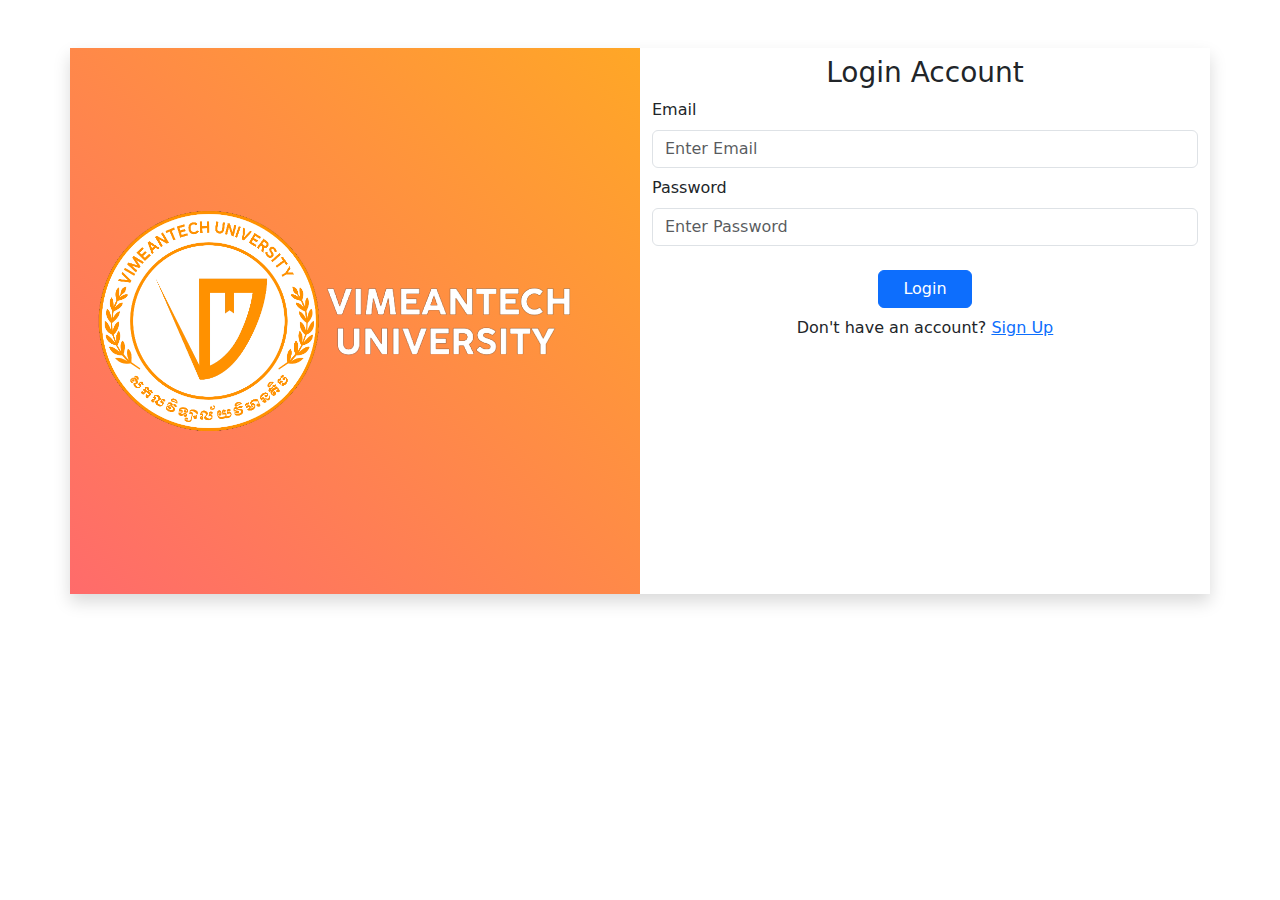
<file: index.html>
<!DOCTYPE html>
<html lang="en">
<head>
  <meta charset="UTF-8" />
  <meta name="viewport"
    content="width=device-width, initial-scale=1" />
  <title>VTU University</title>
  <link rel="stylesheet" href="style.css" />
  <link href="https://cdn.jsdelivr.net/npm/bootstrap@5.3.7/dist/css/bootstrap.min.css" rel="stylesheet" />
  <script src="https://cdn.jsdelivr.net/npm/bootstrap@5.3.7/dist/js/bootstrap.bundle.min.js"></script>
</head>
<body>
  <div class="container shadow my-5">
    <div class="row">
      <!-- Left: Logo or Image -->
      <div class="col-md-6 badge-danger">
        <div class="d-flex justify-content-center">
          <img src="vtu.png" class="img-fluid w-100 ms-3" alt="VTU Logo">
        </div>
      </div>

      <!-- Right: Login Form -->
      <div class="col-md-6">
        <div class="mt-2">
          <h3 class="d-flex justify-content-center">Login Account</h3>
        </div>
        <div class="mt-2">
          <label class="form-label">Email</label>
          <input type="email" class="form-control" id="email" placeholder="Enter Email">
          <small class="text-danger" id="error_email"></small>
        </div>
        <div class="mt-2">
          <label class="form-label">Password</label>
          <input type="password" class="form-control" id="password" placeholder="Enter Password">
          <small class="text-danger" id="error_password"></small>
        </div>
        <div class="mt-4 d-flex justify-content-center">
          <button onclick="handleLogin()" class="btn btn-primary px-4">Login</button>
        </div>
        <div class="mt-2 mb-4 d-flex justify-content-center">
          <p>Don't have an account?
            <a href="Sign_up.html" class="link-primary">Sign Up</a>
          </p>
        </div>
      </div>
    </div>
  </div>

  <!-- Modal for Alerts -->
  <div class="modal fade" id="alertModal" tabindex="-1" aria-labelledby="alertModalLabel" aria-hidden="true">
    <div class="modal-dialog modal-dialog-centered">
      <div class="modal-content">
        <div class="modal-header bg-primary text-white">
          <h5 class="modal-title" id="alertModalLabel">Login</h5>
          <button type="button" class="btn-close btn-close-white" data-bs-dismiss="modal" aria-label="Close"></button>
        </div>
        <div class="modal-body" id="modalMessage">
          <!-- Message will be injected here -->
        </div>
        <div class="modal-footer">
          <button type="button" class="btn btn-secondary" data-bs-dismiss="modal">Close</button>
        </div>
      </div>
    </div>
  </div>

  <!-- JavaScript for login logic -->
  <script>
    function showModal(message, isSuccess = false) {
      document.getElementById('modalMessage').innerText = message;
      const alertModal = new bootstrap.Modal(document.getElementById('alertModal'));
      alertModal.show();

      if (isSuccess) {
        setTimeout(() => {
          alertModal.hide();
          window.location.href = "VTU_University.html";
        }, 1500);
      }
    }

    function handleLogin() {
      const email = document.getElementById("email").value.trim();
      const password = document.getElementById("password").value.trim();

      document.getElementById("error_email").textContent = "";
      document.getElementById("error_password").textContent = "";

      if (!email || !password) {
        if (!email) document.getElementById("error_email").textContent = "Email is required.";
        if (!password) document.getElementById("error_password").textContent = "Password is required.";
        return;
      }

      const allUsers = JSON.parse(localStorage.getItem("signupDataArray")) || [];

      if (allUsers.length === 0) {
        showModal("គ្មានគណនីទេ! សូមចុះឈ្មោះជាមុនសិន។");
        return;
      }

      const matchedUser = allUsers.find(user => user.email === email && user.password === password);

      if (matchedUser) {
        showModal("Login ជោគជ័យ!", true);
        localStorage.setItem("loggedInUser", JSON.stringify(matchedUser));
      } else {
        showModal("Email ឬ Password មិនត្រឹមត្រូវ!");
      }
    }
  </script>
</body>
</html>
</file>
<file: style.css>
.badge-danger {
  background: linear-gradient(45deg, #ff6b6b 0%, #ffa726 100%);
}

.badge-success {
  background: linear-gradient(50deg, #d0d34d, #157954 0%, #21263a 100%);
}
</file>
